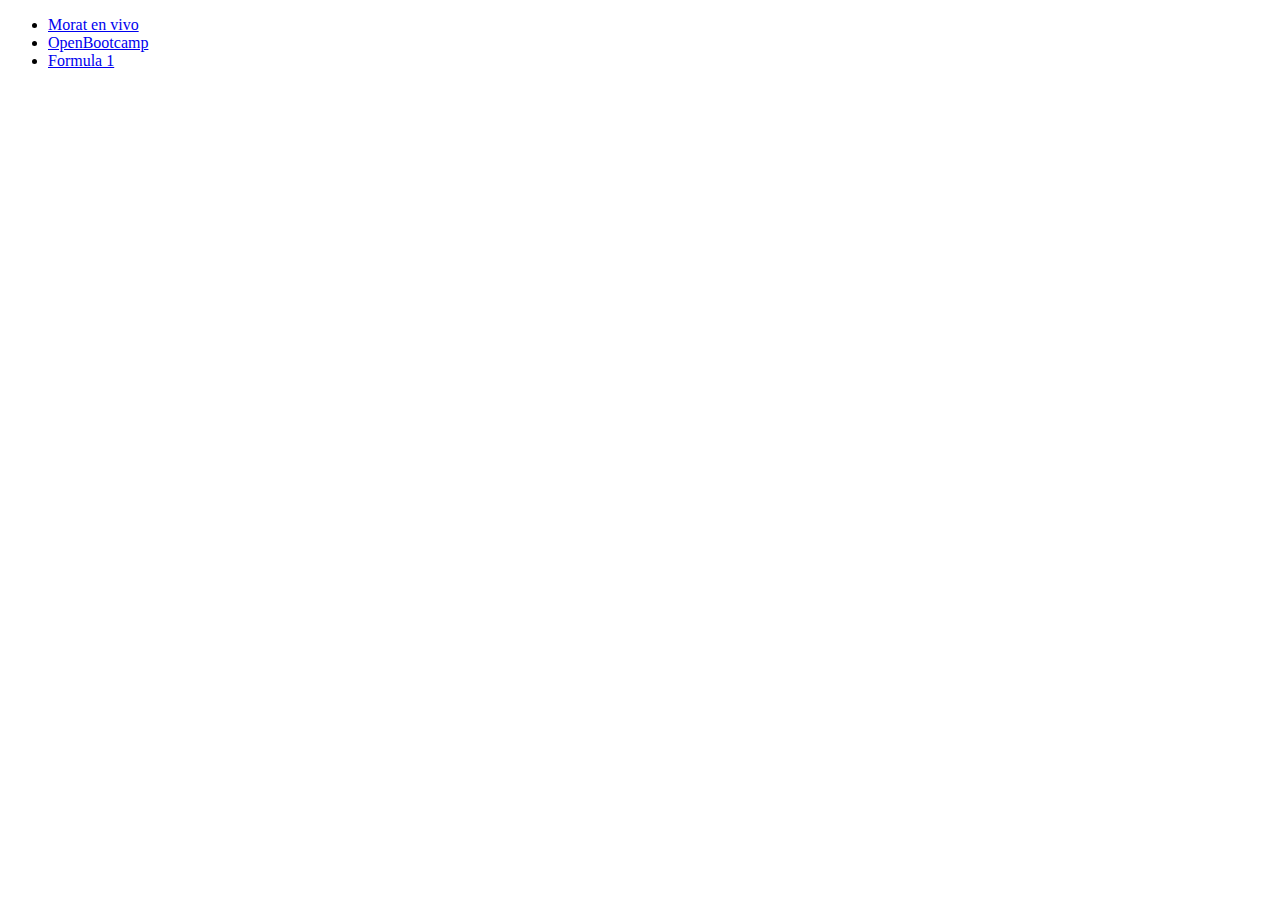
<file: index.html>
<!DOCTYPE html>
<html lang="en">
<head>
    <meta charset="UTF-8">
    <meta http-equiv="X-UA-Compatible" content="IE=edge">
    <meta name="viewport" content="width=device-width, initial-scale=1.0">
    <title>Ejercicio de Introducción a HTML en OpenBootcamp</title>
</head>
<body>
    <!--Este es mi primer comentario de dos líneas-->
    <!--Aprendiendo a documentar mi código con OpenBootcamp-->

   
    <ul>
        <li>
            <a href="https://www.youtube.com/watch?v=27YPUWjnFE4&list=RD27YPUWjnFE4&start_radio=1">Morat en vivo</a>
        </li>
        <li>
           <a href="https://www.youtube.com/watch?v=yGXAEQCZFLI">OpenBootcamp</a>
        </li>
        <li>
            <a href="https://www.youtube.com/watch?v=BfQko8Ail6Y">Formula 1</a>
        </li>
    </ul>
    
</body>
</html>
</file>
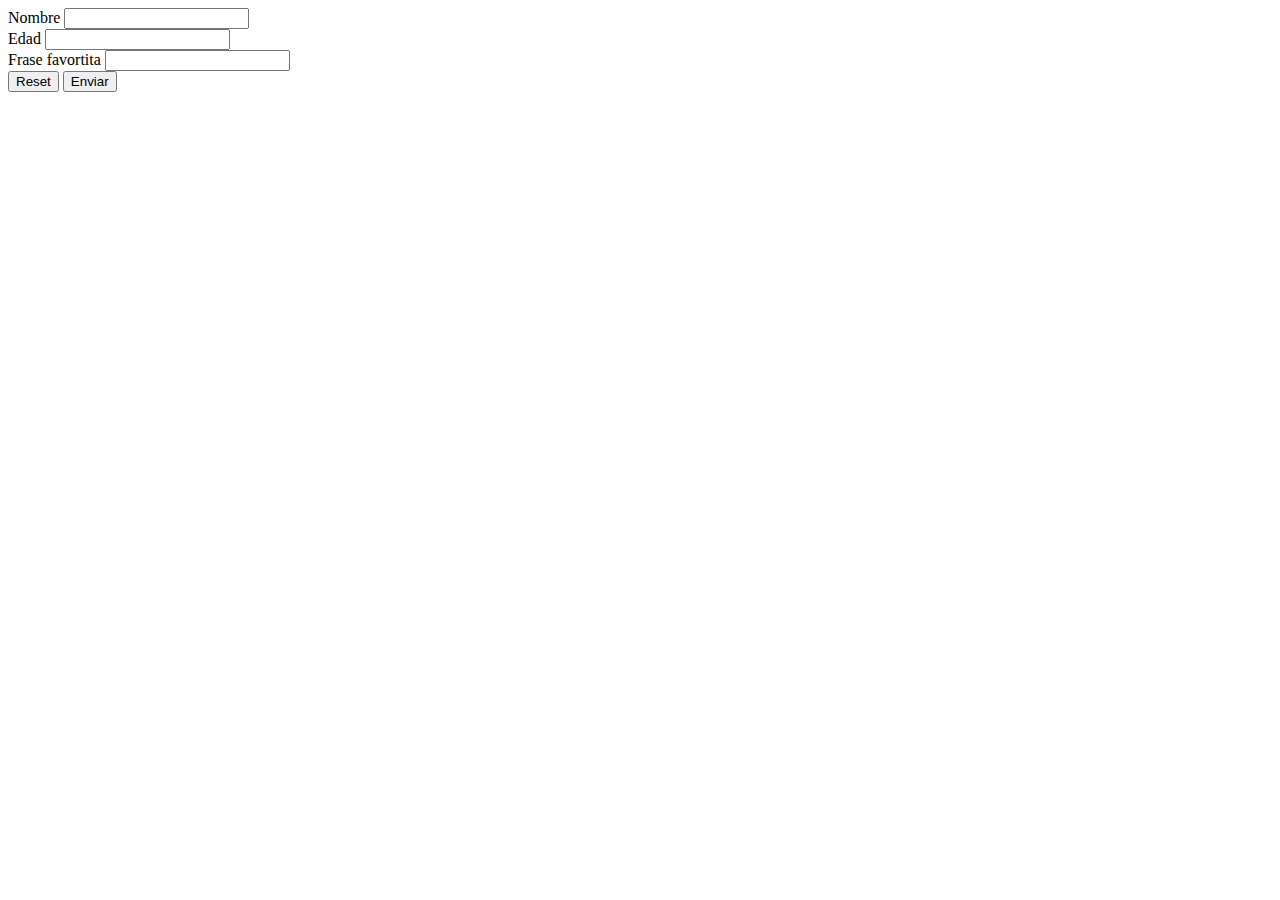
<file: botones.html>
<!DOCTYPE html>
<html lang="en">
<head>
    <meta charset="UTF-8">
    <meta http-equiv="X-UA-Compatible" content="IE=edge">
    <meta name="viewport" content="width=device-width, initial-scale=1.0">
    <title>Ejercicio 02 - Formularios en HTML</title>
</head>
<body>
    <!--Crea un nuevo documento HTML que cumpla los siguientes parámetros:

El título debe ser "Ejercicio 02 - Formularios en HTML"

El body debe contener un formulario que cumpla las siguientes características

El atributo action será "/"

Debe contener los siguientes campos:

Un campo de texto llamado "nombre"

Un campo numérico llamado "edad"

Un campo de área de texto llamado "frase-favorita"

Un botón de envío

Un botón de reset-->

    <form action="/" method="GET">
        <div>
            <label for="nombre">Nombre</label>
            <input type="text" name=" nombre" id="nombre"/>
        </div>
        <div>
            <label for="edad">Edad</label>
            <input type="number" name="edad" id="edad"/>
        </div>
        <div>
            <label for="Frase-favortita">Frase favortita</label>
            <input type="text" name="Frase-favortita" id="Frase-favortita"/>
        </div>


        <button type="reset">Reset</button>
        <button type="submit">Enviar</button>

    </form>
    
</body>
</html>
</file>
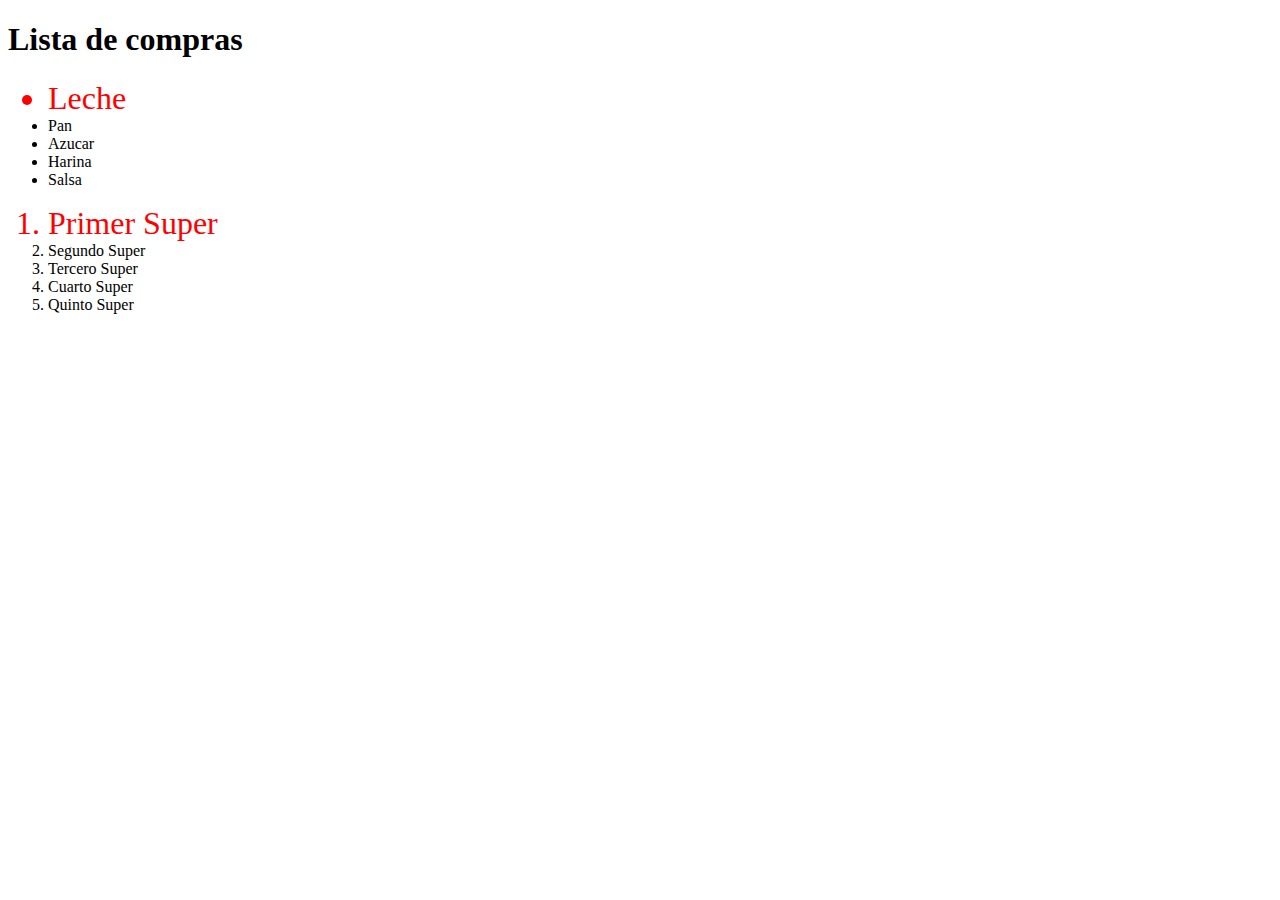
<file: empezando-con-CSS.html>
<!--
    Crea un nuevo documento HTML con el título "Ganando precisión con los selectores en CSS"-->
<!DOCTYPE html>
<html lang="en">
<head>
    <meta charset="UTF-8">
    <meta http-equiv="X-UA-Compatible" content="IE=edge">
    <meta name="viewport" content="width=device-width, initial-scale=1.0">
    <title>Ganando precisión con los selectores en CSS</title>
    <!--Crea un nuevo fichero CSS e impórtalo en el documento HTML principal-->
    <link rel="stylesheet" href="styles.css">
</head>
<!--Dentro del body crea una sección con los siguientes elementos:-->
<body>
<!--Encabezado que contenga el texto "Lista de la compra"

Añade en el encabezado un atributo id con el valor "titulo"

Añade también un atributo class con el valor "encabezado"

Una lista desordenada con cinco elementos que representen artículos de la compra

Cada uno de los elementos debe tener un id como sigue: primer elemento "elemento-1", segundo elemento "elemento-2", etc.

Una lista ordenada con cinco elementos que representan los supermercados más cercanos a tu casa

Al igual que en la lista anterior, cada uno de los elementos debe tener un id como sigue: primer elemento "elemento-1", segundo elemento "elemento-2", etc.


-->

<h1 id="titulo" class = "encabezado">Lista de compras</h1>
<ul>
    <li id = "elemento-1">Leche</li>
    <li id = "elemento-2">Pan</li>
    <li id = "elemento-3">Azucar</li>
    <li id = "elemento-4">Harina</li>
    <li id = "elemento-5">Salsa</li>
</ul>
<ol>
    <li id = "elemento-1">Primer Super</li>
    <li id = "elemento-2">Segundo Super</li>
    <li id = "elemento-3">Tercero Super</li>
    <li id = "elemento-4">Cuarto Super</li>
    <li id = "elemento-5">Quinto Super</li>
</ol>

</body>
    

</html>
</file>
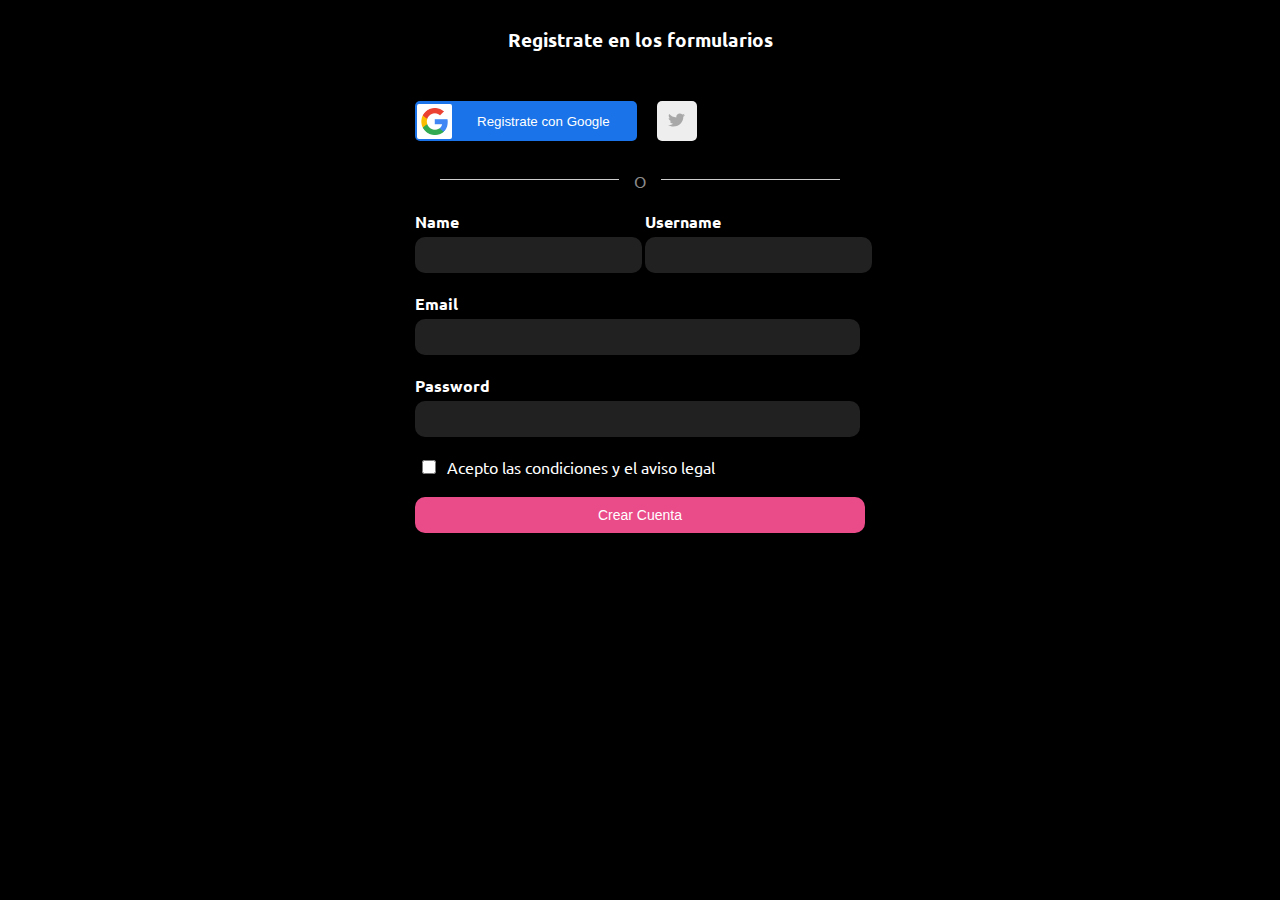
<file: formularioModerno.html>
<!DOCTYPE html>
<html lang="en">
<head>
    <meta charset="UTF-8">
    <meta http-equiv="X-UA-Compatible" content="IE=edge">
    <meta name="viewport" content="width=device-width, initial-scale=1.0">
    <title>Formulario</title>
    <link rel="stylesheet" href="./formularioModerno.css">
</head>
<body>
    <div class="container">
        <h3>Registrate en los formularios</h3>
        <div class="buttons">
            <button class="btn-google">
                <picture>
                    <img src="./imggaleria/Google__G__Logo.svg.png" alt="logo-google">
                </picture>
                <span>Registrate con Google</span>
            </button>
            <button class="btn-twitter">
                <picture>
                    <img src="./twitter.svg" alt="logo-twitter">
                </picture>
            </button>
        </div>
    </div>
    <div class="separator">
        <hr>
        <span>O</span>
        <hr>
    </div>
    <form action="" method="">
        <div class="section-inputs">
            <label for="name">
                <span>Name</span>
                <input id="name" name="name"/>
            </label>
            <label for="username">
                <span>Username</span>
                <input id="username" name="username"/>
            </label>
        </div>
        <label for="email">
            <span>Email</span>
            <input id="email" name="email"/>
        </label>
        <label for="password">
            <span>Password</span>
            <input id="password" name="password"/>
        </label>
        <label for="checkbox" class="ckeckbox-label">
            <input type="checkbox" id="checkbox"/>
            <span>Acepto las condiciones y el aviso legal</span>
        </label>
        <button tipy="submit" class="submit-btn">Crear Cuenta</button>
    </form>
</body>
</html>
</file>
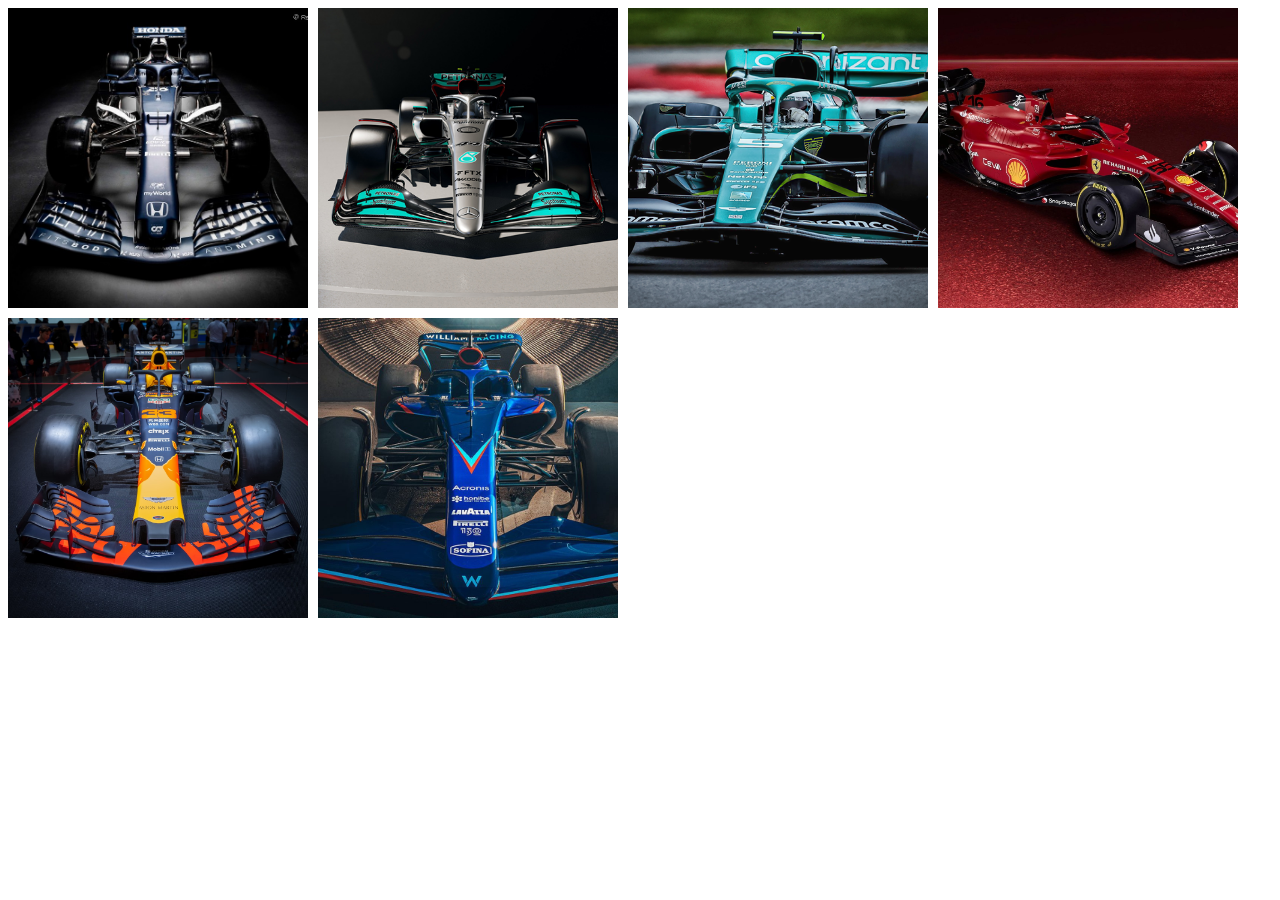
<file: galeria.html>
<!DOCTYPE html>
<html lang="en">
<head>
    <meta charset="UTF-8">
    <meta http-equiv="X-UA-Compatible" content="IE=edge">
    <meta name="viewport" content="width=device-width, initial-scale=1.0">
    <link rel="stylesheet" href="./galeriastyle.css">
    <title>Disposición de elementos en CSS</title>
</head>
<body>
    <div class="galeria">
        <img src="./imggaleria/alphatauri.jpg" alt="autoalphatauri">
        <img src="./imggaleria/mercedes-frente.jpg" alt="automercedes">
        <img src="./imggaleria/astormartin-frente.jpg" alt="autoastonmartin">
        <img src="./imggaleria/ferrari.jpg" alt="autoferrari">
        <img src="./imggaleria/redbullfrente.jpg" alt="autoredbull">
        <img src="./imggaleria/williams.jpg" alt="autowilliams">
    </div>
</body>
</html>
</file>
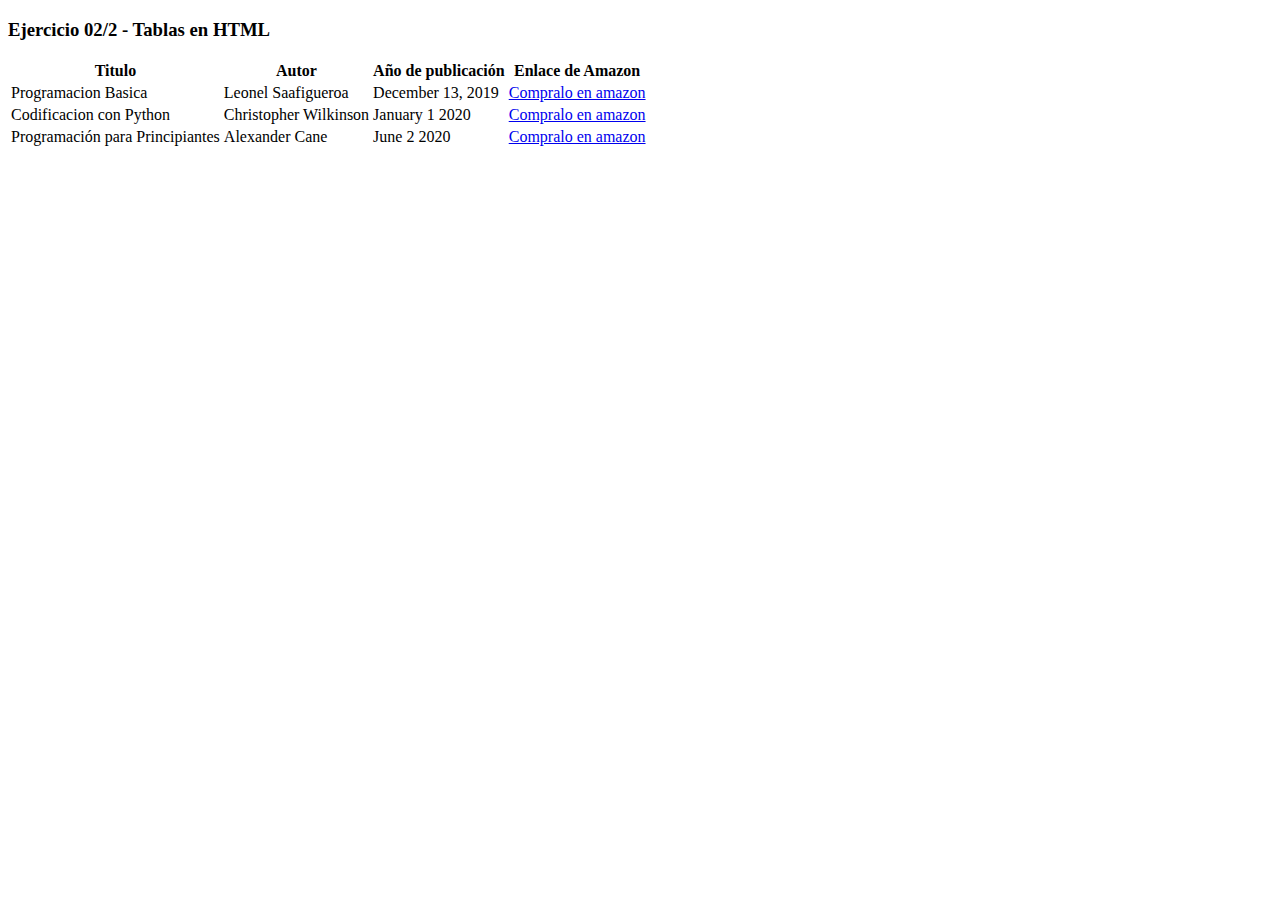
<file: tablas.html>
<!DOCTYPE html>
<html lang="en">
<head>
    <meta charset="UTF-8">
    <meta http-equiv="X-UA-Compatible" content="IE=edge">
    <meta name="viewport" content="width=device-width, initial-scale=1.0">
    <title>Ejercicio 02/2 - Tablas en HTML</title>
</head>
<body>
    <h3>Ejercicio 02/2 - Tablas en HTML</h3>
    <table>
        <tr>
            <th>Titulo</th>
            <th>Autor</th>
            <th>Año de publicación</th>
            <th>Enlace de Amazon</th>
        </tr>
        <tr>
            <td>Programacion Basica</td>
            <td>Leonel Saafigueroa</td>
            <td>December 13, 2019
            </td>
            <td><a href="https://www.amazon.com/Programaci%C3%B3n-B%C3%A1sica-lenguaje-natural-Spanish-ebook/dp/B082RDXVCC/ref=sr_1_9?crid=2745YN6EQ0ROH&keywords=libros+en+espanol+programacion&qid=1658965360&sprefix=libros+en+espa%C3%B1ol+programacion%2Caps%2C216&sr=8-9">Compralo en amazon</a></td>
        </tr>
        <tr>
            <td>Codificacion con Python</td>
            <td>Christopher Wilkinson</td>
            <td>January 1 2020
            </td>
            <td><a href="https://www.amazon.com/Codificaci%C3%B3n-Python-introductoria-principiantes-Publishing/dp/165418005X/ref=sr_1_2?crid=2745YN6EQ0ROH&keywords=libros+en+espanol+programacion&qid=1658965504&sprefix=libros+en+espa%C3%B1ol+programacion%2Caps%2C216&sr=8-2">Compralo en amazon</a></td>
        </tr>
        <tr>
            <td>Programación para Principiantes</td>
            <td>Alexander Cane</td>
            <td>June 2 2020
            </td>
            <td><a href="https://www.amazon.com/Programaci%C3%B3n-para-Principiantes-Programming-Beginners/dp/B0892NQDW8/ref=sr_1_4?crid=2745YN6EQ0ROH&keywords=libros+en+espanol+programacion&qid=1658965504&sprefix=libros+en+espa%C3%B1ol+programacion%2Caps%2C216&sr=8-4">Compralo en amazon</a></td>
        </tr>

    </table>
</body>
</html>
</file>
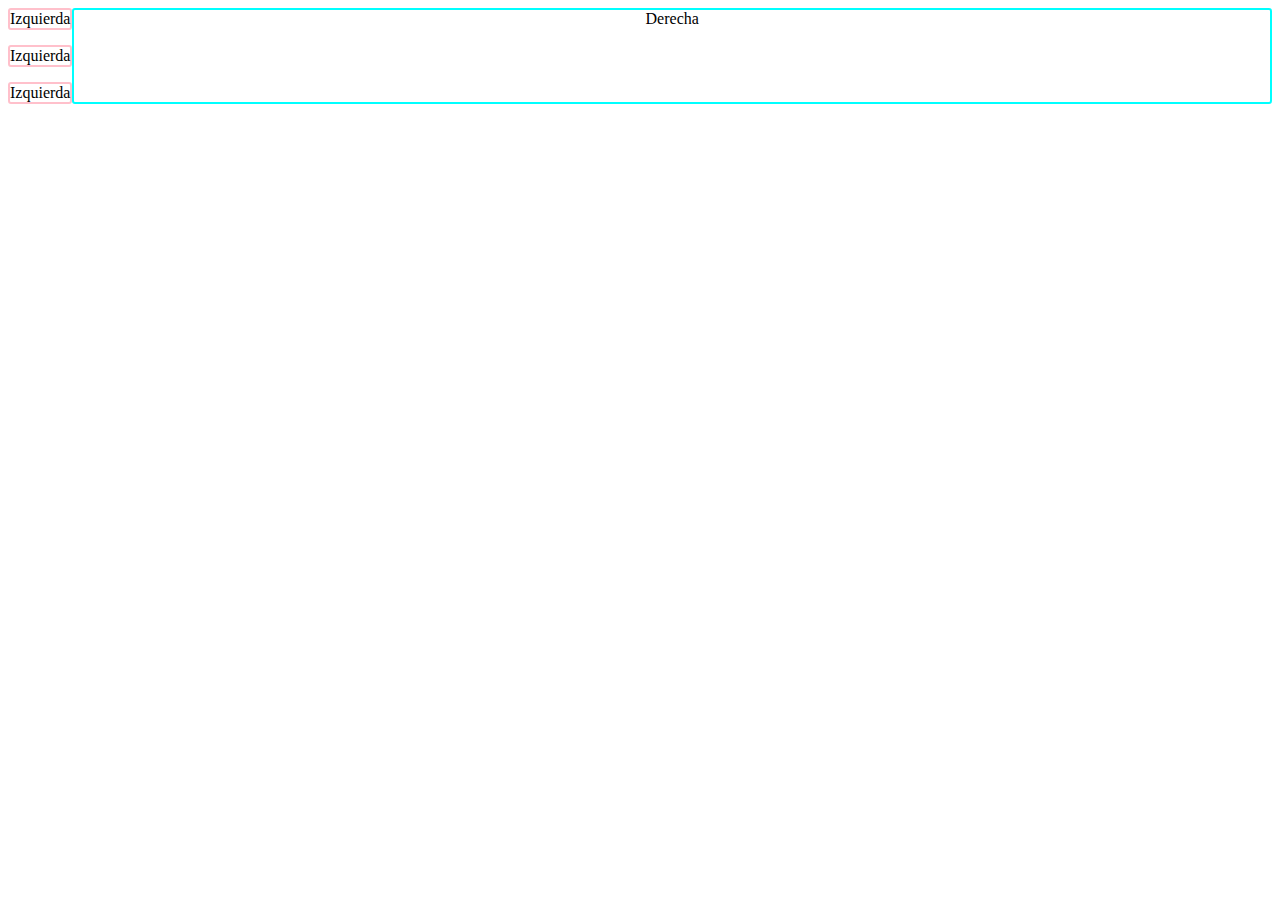
<file: 10-Responsive/diseñoResponsiveconCSS.html>
<!DOCTYPE html>
<html lang="en">
<head>
    <meta charset="UTF-8">
    <meta http-equiv="X-UA-Compatible" content="IE=edge">
    <meta name="viewport" content="width=device-width, initial-scale=1.0">
    <link rel="stylesheet" href="./diseñoResponsiveconCss.css">
    <title>Diseño Responsive con CSS</title>
    
</head>
<body>
    <section class="section">  
        <div class="izquierda">
            <div >Izquierda</div>
            <div >Izquierda</div>
            <div >Izquierda</div>
        </div>
        <div class="derecha">
            <div >Derecha</div>
            
        </div>
    </section>
  
   
</body>
</html>
</file>
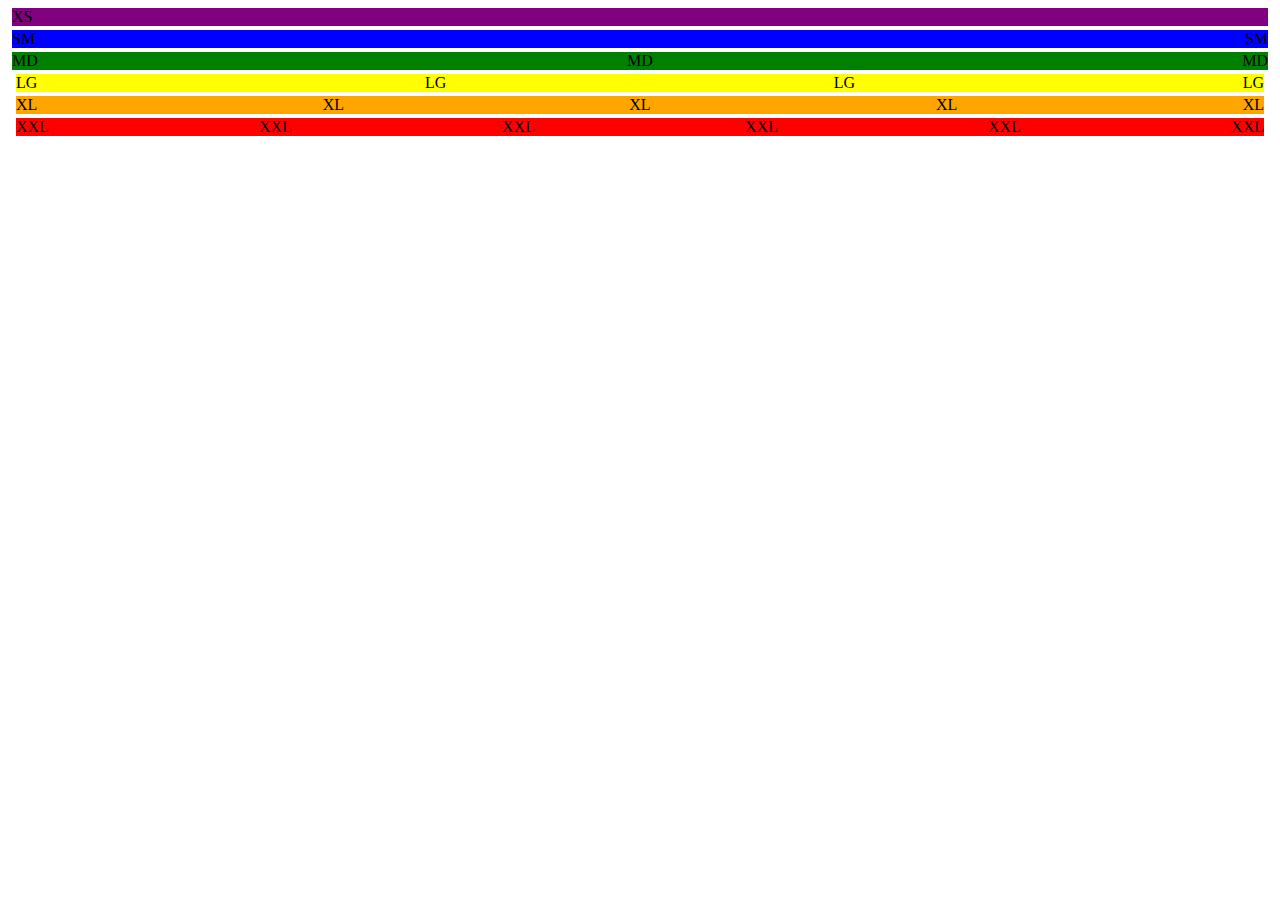
<file: 11-bootstrap-grid/sistemaDeGridBootstrap.html>
<!DOCTYPE html>
<html lang="en">
<head>
    <meta charset="UTF-8">
    <meta http-equiv="X-UA-Compatible" content="IE=edge">
    <meta name="viewport" content="width=device-width, initial-scale=1.0">
    <title>Sistema de Grid con Bootstraps</title>
    <link rel="stylesheet" href="./sistemaDeBootstrapCss.css">
    <!-- CSS only -->
<link href="https://cdn.jsdelivr.net/npm/bootstrap@5.2.0/dist/css/bootstrap.min.css" rel="stylesheet" integrity="sha384-gH2yIJqKdNHPEq0n4Mqa/HGKIhSkIHeL5AyhkYV8i59U5AR6csBvApHHNl/vI1Bx" crossorigin="anonymous">
</head>
<body>
    <div class="row">
        <div class="colxs">XS</div>
    </div>   
    <div class="row">
        <div class="colsm"> 
            <div>SM</div>
            <div>SM</div>
        </div>
    </div> 
    <div class="row">
        <div class="colmd">
            <div>MD</div>
            <div>MD</div>
            <div>MD</div>
        </div>
    </div>
    <div class="row">
    <div class="row">
        <div class="collg">
            <div>LG</div>
            <div>LG</div>
            <div>LG</div>
            <div>LG</div>
        </div>
    </div> 
    <div class="row">
        <div class="colxl">
            <div>XL</div>
            <div>XL</div>
            <div>XL</div>
            <div>XL</div>
            <div>XL</div>
        </div>
    </div>
    <div class="row">
        <div class="colxxl">
            <div>XXL</div>
            <div>XXL</div>
            <div>XXL</div>
            <div>XXL</div>
            <div>XXL</div>
            <div>XXL</div>
        </div>
    </div>   
       
        
    </div>
   <!-- JavaScript Bundle with Popper -->
<script src="https://cdn.jsdelivr.net/npm/bootstrap@5.2.0/dist/js/bootstrap.bundle.min.js" integrity="sha384-A3rJD856KowSb7dwlZdYEkO39Gagi7vIsF0jrRAoQmDKKtQBHUuLZ9AsSv4jD4Xa" crossorigin="anonymous"></script>
</body>
</html>
</file>
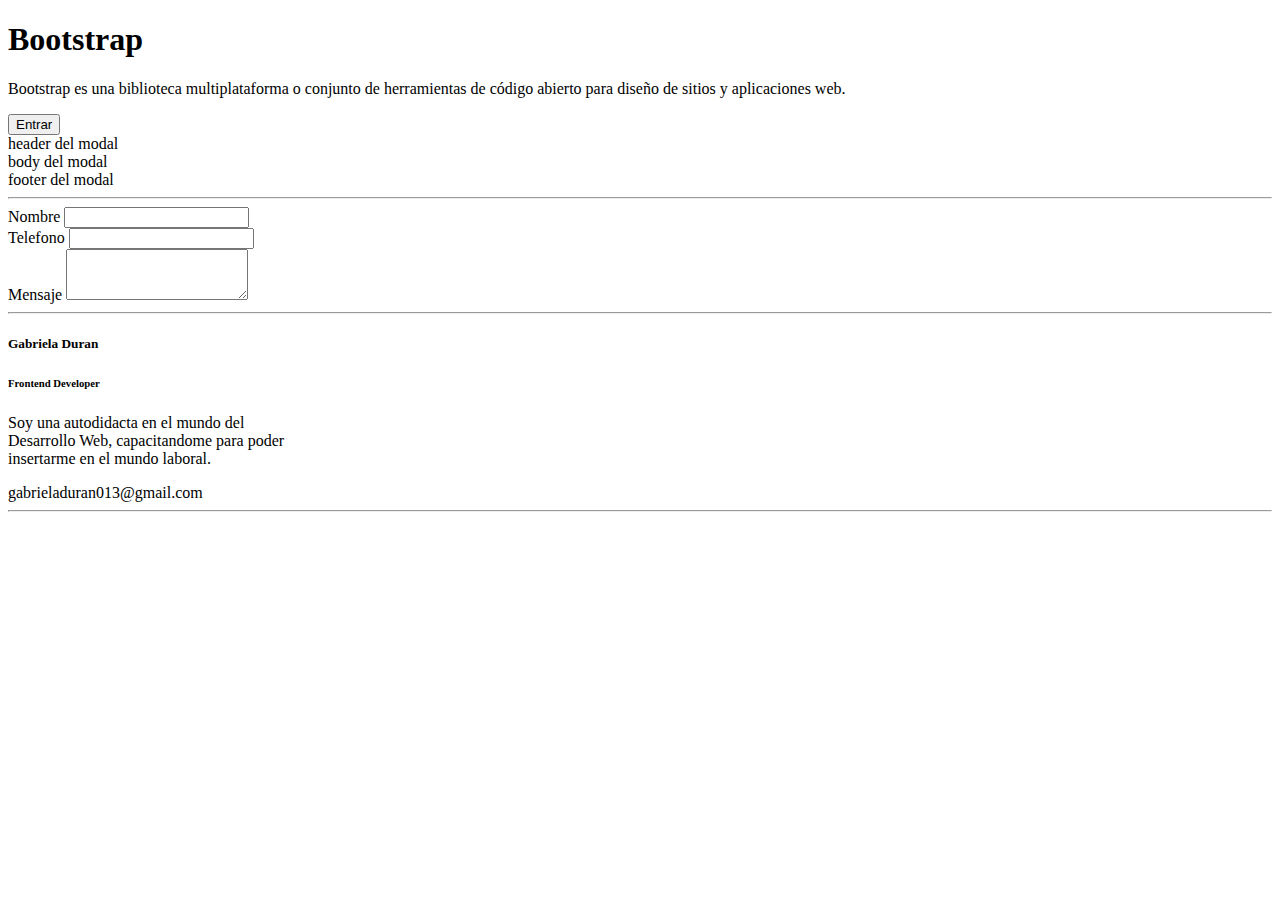
<file: 12-Bootstrap-otros aspectos/ElementosdeInterésenBootstrap.html>
<!DOCTYPE html>
<html lang="en">
<head>
    <meta charset="UTF-8">
    <meta http-equiv="X-UA-Compatible" content="IE=edge">
    <meta name="viewport" content="width=device-width, initial-scale=1.0">
    <title>Elementos de Interés en Bootstrap</title>
  
    <!-- CSS only -->
<link href="https://cdn.jsdelivr.net/npm/bootstrap@5.2.0/dist/css/bootstrap.min.css" rel="stylesheet" integrity="sha384-gH2yIJqKdNHPEq0n4Mqa/HGKIhSkIHeL5AyhkYV8i59U5AR6csBvApHHNl/vI1Bx" crossorigin="anonymous">
</head>
<!-- Crea un nuevo documento HTML con el título "Elementos de Interés en Bootstrap"
Utilizando la página oficial getboostrap.com, añade la última versión de Bootstrap a este documento HTML
Crea tres secciones
*En la primera sección crea un Jumbotron replicando el que realizamos en el vídeo
El botón de llamada a la acción debe abrir una ventana modal
*En la segunda sección crea un formulario de contacto con los campos "nombre" (text), "teléfono" (number) y mensaje (textarea)
*En la tercera sección crea una tarjeta con tu perfil de desarrollador/a que contenga lo siguiente
Tu nombre en el título
Una breve descripción
Tu email en el footer -->
<body>
    <div class="container">
        <!--Primera Seccion-->
        <section>
            <div class="bg-light  p-5 rounded-3">
                <div class="container-fluid py-5">
                    <h1>Bootstrap</h1>
                    <p class="col-md-8">
                        Bootstrap es una biblioteca multiplataforma o conjunto de herramientas de código abierto para diseño de sitios y aplicaciones web.
                    </p>
                    <button type="button" class="btn btn-primary" data-bs-toggle="modal" data-bs-target="#modal-ejemplo" >
                        Entrar
                    </button>
                    <div class="modal" id="modal-ejemplo">
                        <div class="modal-dialog">
                            <div class="modal-content">
                                <div class="modal-header">header del modal</div>
                                <div class="modal-body"> body del modal </div>
                                <div class="modal-footer"> footer del modal</div>
                            </div>
                        </div>
                    </div>
                </div>

            </div>
        </section>
         <!--Segunda Seccion-->
        <section>
            <hr>
            <div class="container">
                <form>
                    <div class="col">
                        <label for="exampleInputtext" class="form-label">Nombre</label>
                        <input type="text" class="form-control" aria-label="First name"/>
                    </div>
                      <div class="mb-3">
                        <label for="exampleInputnumber" class="form-label">Telefono</label>
                        <input type="number" class="form-control" id="exampleInputnumber">
                    </div>
                    <div class="mb-3">
                        <label for="exampleFormControlTextarea1" class="form-label">Mensaje</label>
                        <textarea class="form-control" id="exampleFormControlTextarea1" rows="3"></textarea>
                      </div>
                </form>
            </div>
        </section>
        <hr>
        <!--Tercera Seccion-->
        <section>
            <div class="container">
                <div class="card" style="width: 18rem;">
                    <div class="card-body">
                      <h5 class="card-title">Gabriela Duran</h5>
                      <h6 class="card-subtitle mb-2 text-muted">Frontend Developer</h6>
                      <p class="card-text">Soy una autodidacta en el mundo del Desarrollo Web, capacitandome para poder insertarme en el mundo laboral.</p>
                    </div>
                    <div class="card-footer">
                        gabrieladuran013@gmail.com
                    </div>
                  </div>
            </div>
        </section>
        <hr>
    </div>
   <!-- JavaScript Bundle with Popper -->
<script src="https://cdn.jsdelivr.net/npm/bootstrap@5.2.0/dist/js/bootstrap.bundle.min.js" integrity="sha384-A3rJD856KowSb7dwlZdYEkO39Gagi7vIsF0jrRAoQmDKKtQBHUuLZ9AsSv4jD4Xa" crossorigin="anonymous"></script>
</body>
</html>
</file>
<file: styles.css>
/* Modifica el CSS para que el primer elemento de cada lista se muestre de color rojo

A través del encadenamiento de selectores, haz que el primer elemento de la primera lista tenga un tamaño de letra de 2rem */

#elemento-1 {
    color: red;
    font-size:2rem;
}
</file>
<file: formularioModerno.css>
@import url('https://fonts.googleapis.com/css2?family=Ubuntu:wght@400;500;700&display=swap');

html {
    font-family: 'Ubuntu', sans-serif;
    background-color: black;
}
.container {
    color: white;
    margin: auto;
    padding-bottom: 30px;
    display: flex;
    flex-direction: column;
    align-items: center;
    justify-content: center;
    gap: 30px;
    width: 450px;
}
.buttons {
    align-self: flex-start;
    display: flex;
    gap: 20px;
}
.btn-google{
    background-color: #1A73E8;
    border: none;
    border-radius: 5px;
    height: 40px;
    display: flex;
    align-items: center;
    padding: 2px;
    cursor: pointer;
    align-self: flex-start;

}
.btn-google:hover {
    opacity: 0.75;

}
.btn-google picture {
    width: 35px;
    height: 35px;
    background-color: white;
    border-radius: 2px;
    display: flex;
    align-items: center;
    justify-content: center;
}
.btn-google picture img{
    width: 75%;

}
.btn-google span {
    color: white;
    font-weight: 500;
    padding: 25px;

}
.btn-twitter{
    color: #bbb;
    background-color: #eee;
    border: none;
    width: 40px;
    border-radius: 5px;
    cursor: pointer;
}
.btn-twitter:hover{
    background-color: #ddd;
}
.btn-twitter img {
    width: 60%;
}
.separator {
    display: flex;
    width: 400px;
    margin: auto;
    padding-bottom: 20px;
    gap: 15px;
    
}
.separator hr{
    width: 450px;
    flex-grow: 1;
    border: none;
    border-top: 1px solid #ccc;


}
.separator span {
    color: #8b8b8b;
}
.section-inputs{
    display: flex;
    gap: 10px;
    width: 100%;
}
form {
    display: flex;
    flex-direction: column;
    align-items: stretch;
    gap: 20px;
    width: 450px;
    margin: auto;
}
label{
    display: flex;
    flex-direction: column;
    gap: 5px;

}
label span {
    color: white;
    font-weight: 700;
}
.section-inputs label input {
    width: 85%;
    background-color: #212121;
    border: none;
    padding: 10px 20px;
    border-radius: 10px;
    outline: none;
    font-size: 14px;
}
label input {
    width: 90%;
    background-color: #212121;
    border: none;
    padding: 10px 20px;
    border-radius: 10px;
    outline: none;
    font-size: 14px;
    transition: background-color 0.2s, border 0.2s, box-shadow 0.2s;
}
label input:hover{
    background-color: #454045;
    border: solid 1px #f3f3f4;
    box-shadow: 0 0 4px #eb50ff4f;
}
label input:focus{
    background-color: #454045;
    border: solid 1px #f3f3f4;
    box-shadow: 0 0 4px #eb50ff4f;
}
.ckeckbox-label{
    display: flex;
    flex-direction: row;
}
.ckeckbox-label span {
    color: white;
}
.ckeckbox-label input[type="checkbox"]{
    width: 20px;
   
}
.ckeckbox-label span {
    font-weight: 400;
}
.submit-btn {
    background-color: #EA4C89;
    color: white;
    font-weight: 500;
    font-size: 14px;
    text-align: center;
    padding: 10px;
    border: none;
    border-radius: 10px;
    cursor: pointer;
}
.submit-btn:hover {
    opacity: 0.75;
}
</file>
<file: galeriastyle.css>
.galeria{
    
    display: flex;
    flex-wrap: wrap;
    gap: 10px;

}
.galeria img{
    width: 300px;
    height: 300px;
    object-fit: cover;
}
</file>
<file: 10-Responsive/diseñoResponsiveconCss.css>
.section {
    display: flex;
    
}
.izquierda {
    display: flex;
    justify-content: left;
    flex-direction: column;
    gap: 15px;
    
    
}
.izquierda div{
    border: 2px solid pink;
    border-radius: 3px;
}

.derecha {
    flex-grow: 3;
    border: 2px solid cyan;
    border-radius: 3px;
    text-align: center;
  
}
@media (max-width:640px) {
    .izquierda {
        flex-direction:row;
        display: flex;
        align-content: flex-end;
    }
  
    .section{
        display: flex;
        flex-direction: column-reverse;
    }
}
</file>
<file: 11-bootstrap-grid/sistemaDeBootstrapCss.css>
.row {
    margin: 0.25rem ;
   
    
} 

.colxs {
    background-color: purple;
   
}
.colsm {
    background-color: blue;
    display: flex;
    justify-content: space-between;
}
.colmd {
    background-color: green;
    display: flex;
    justify-content: space-between;
}
.collg {
    background-color: yellow;
    display: flex;
    justify-content: space-between;
}
.colxl {
    background-color: orange;
    display: flex;
    justify-content: space-between;
}
.colxxl {
    background-color: red;
    display: flex;
    justify-content: space-between;
 

}
</file>
